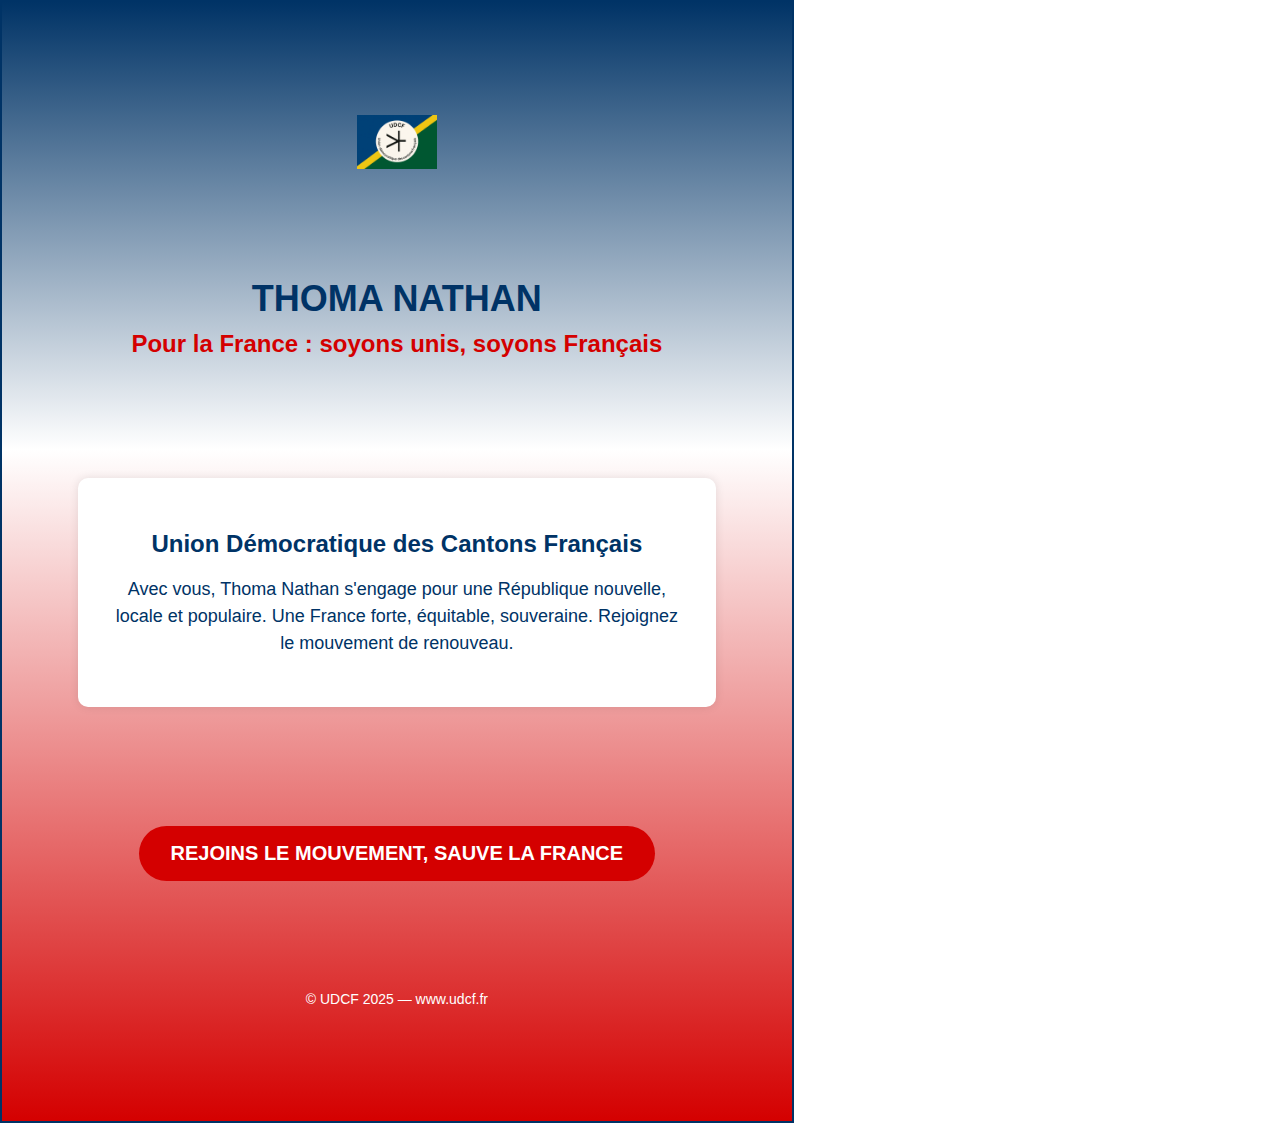
<file: affiche.html>
<!DOCTYPE html>
<html lang="fr">
<head>
  <meta charset="UTF-8" />
  <title>Affiche de campagne - Thoma Nathan</title>
  <style>
    body {
      margin: 0;
      font-family: 'Arial', sans-serif;
      background: white;
    }
    .affiche {
      width: 210mm;
      height: 297mm;
      padding: 30mm 20mm;
      box-sizing: border-box;
      background: linear-gradient(to bottom, #003366 0%, white 40%, #d40000 100%);
      display: flex;
      flex-direction: column;
      align-items: center;
      justify-content: space-between;
      border: 2px solid #003366;
      color: #003366;
    }
    .logo {
      width: 80px;
      height: auto;
    }
    h1 {
      font-size: 36px;
      color: #003366;
      text-transform: uppercase;
      margin: 20px 0 0;
      text-align: center;
    }
    .slogan {
      font-size: 24px;
      color: #d40000;
      font-weight: bold;
      text-align: center;
      margin: 10px 0 30px;
    }
    .bloc-message {
      background-color: white;
      padding: 2rem;
      border-radius: 10px;
      box-shadow: 0 0 10px rgba(0,0,0,0.1);
      max-width: 600px;
      text-align: center;
      color: #003366;
    }
    .bloc-message h2 {
      font-size: 24px;
      margin-bottom: 1rem;
    }
    .bloc-message p {
      font-size: 18px;
      line-height: 1.5;
    }
    .call-to-action {
      font-size: 20px;
      font-weight: bold;
      color: white;
      background-color: #d40000;
      padding: 1rem 2rem;
      border-radius: 30px;
      margin-top: 30px;
      text-transform: uppercase;
      border: none;
      cursor: pointer;
      transition: background-color 0.3s ease;
    }
    .call-to-action:hover {
      background-color: #b30000;
    }
    footer {
      font-size: 14px;
      color: #fff;
      margin-top: 20px;
      text-align: center;
    }

    /* Formulaire modal */
    #formulaire-recrutement {
      display: none;
      background: rgba(0,0,0,0.5);
      position: fixed;
      top: 0; left: 0;
      width: 100%; height: 100%;
      z-index: 1000;
      align-items: center;
      justify-content: center;
    }
    #formulaire-recrutement .form-content {
      background: white;
      padding: 2rem;
      border-radius: 12px;
      max-width: 500px;
      width: 90%;
      position: relative;
      box-sizing: border-box;
    }
    #formulaire-recrutement .form-content button.close {
      position: absolute;
      top: 10px;
      right: 10px;
      background: none;
      border: none;
      font-size: 1.5rem;
      cursor: pointer;
    }
    #formulaire-recrutement input,
    #formulaire-recrutement textarea {
      width: 100%;
      padding: 0.5rem;
      margin-bottom: 1rem;
      box-sizing: border-box;
      font-family: Arial, sans-serif;
      font-size: 1rem;
    }
    #formulaire-recrutement button[type="submit"] {
      margin-top: 1rem;
      padding: 0.75rem 2rem;
      background-color: #d40000;
      color: white;
      border: none;
      border-radius: 5px;
      cursor: pointer;
      font-size: 1rem;
    }
    #formulaire-recrutement button[type="submit"]:hover {
      background-color: #b30000;
    }
  </style>
</head>
<body>
  <div class="affiche">
    <img src="drapeau-udcf.png" alt="Logo UDCF" class="logo" />

    <div>
      <h1>Thoma Nathan</h1>
      <div class="slogan">Pour la France : soyons unis, soyons Français</div>
    </div>

    <div class="bloc-message">
      <h2>Union Démocratique des Cantons Français</h2>
      <p>
        Avec vous, Thoma Nathan s'engage pour une République nouvelle,
        locale et populaire. Une France forte, équitable, souveraine.
        Rejoignez le mouvement de renouveau.
      </p>
    </div>

    <button class="call-to-action" id="ouvrir-formulaire">Rejoins le mouvement, sauve la France</button>

    <footer>© UDCF 2025 — www.udcf.fr</footer>
  </div>

  <div id="formulaire-recrutement">
    <div class="form-content">
      <button class="close" onclick="document.getElementById('formulaire-recrutement').style.display='none'">×</button>
      <h2 style="text-align:center;">Formulaire de Recrutement</h2>
      <form>
        <label for="nom">Nom :</label>
        <input type="text" id="nom" required />

        <label for="email">Email :</label>
        <input type="email" id="email" required />

        <label for="message">Pourquoi souhaitez-vous nous rejoindre ?</label>
        <textarea id="message" required></textarea>

        <button type="submit">Envoyer</button>
      </form>
    </div>
  </div>

  <script>
    document.getElementById('ouvrir-formulaire').addEventListener('click', function() {
      document.getElementById('formulaire-recrutement').style.display = 'flex';
    });
  </script>
</body>
</html>
</file>
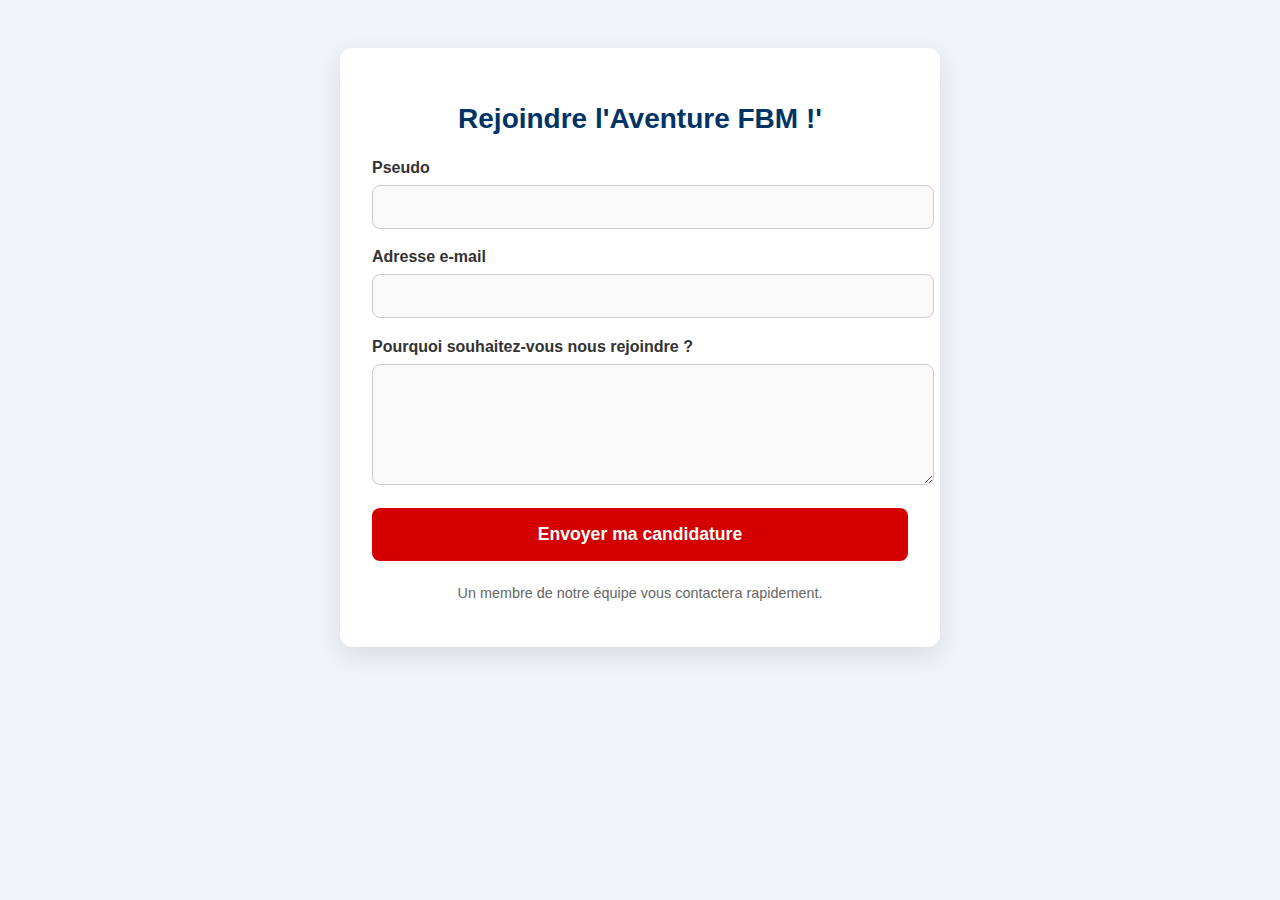
<file: contact.html>
<!DOCTYPE html>
<html lang="fr">
<head>
  <meta charset="UTF-8" />
  <meta name="viewport" content="width=device-width, initial-scale=1.0"/>
  <title>Rejoindre</title>
  <style>
    body {
      margin: 0;
      font-family: 'Segoe UI', sans-serif;
      background: #f0f4f8;
    }

    .recrutement-wrapper {
      display: flex;
      flex-direction: column;
      align-items: center;
      padding: 3rem 1rem;
    }

    .recrutement-card {
      background: white;
      border-radius: 12px;
      box-shadow: 0 8px 24px rgba(0,0,0,0.1);
      padding: 2rem;
      max-width: 600px;
      width: 100%;
      box-sizing: border-box;
    }

    .recrutement-card h2 {
      text-align: center;
      color: #003366;
      font-size: 28px;
      margin-bottom: 1.5rem;
    }

    .form-group {
      margin-bottom: 1.2rem;
    }

    .form-group label {
      display: block;
      font-weight: 600;
      margin-bottom: 0.5rem;
      color: #333;
    }

    .form-group input,
    .form-group textarea {
      width: 100%;
      padding: 0.75rem;
      border: 1px solid #ccc;
      border-radius: 8px;
      font-size: 1rem;
      background: #f9f9f9;
      transition: border 0.3s ease;
    }

    .form-group input:focus,
    .form-group textarea:focus {
      outline: none;
      border-color: #003366;
      background: #fff;
    }

    .submit-button {
      width: 100%;
      padding: 1rem;
      font-size: 1.1rem;
      font-weight: bold;
      background: #d40000;
      color: white;
      border: none;
      border-radius: 8px;
      cursor: pointer;
      transition: background 0.3s ease;
    }

    .submit-button:hover {
      background: #a80000;
    }

    .footer-text {
      text-align: center;
      margin-top: 1.5rem;
      color: #666;
      font-size: 0.9rem;
    }
  </style>
</head>
<body>

  <section class="recrutement-wrapper">
    <div class="recrutement-card">
      <h2>Rejoindre l'Aventure FBM !'</h2>


      <form action="https://formsubmit.co/fbm.production.project@gmail.com" method="POST">

        <input type="hidden" name="_captcha" value="false">

        <div class="form-group">
          <label for="nom">Pseudo</label>
          <input type="text" id="nom" name="nom" required>
        </div>

        <div class="form-group">
          <label for="email">Adresse e-mail</label>
          <input type="email" id="email" name="email" required>
        </div>

        <div class="form-group">
          <label for="message">Pourquoi souhaitez-vous nous rejoindre ?</label>
          <textarea id="message" name="message" rows="5" required></textarea>
        </div>

        <button type="submit" class="submit-button">Envoyer ma candidature</button>
      </form>

      <p class="footer-text">Un membre de notre équipe vous contactera rapidement.</p>
    </div>
  </section>

</body>
</html>
</file>
